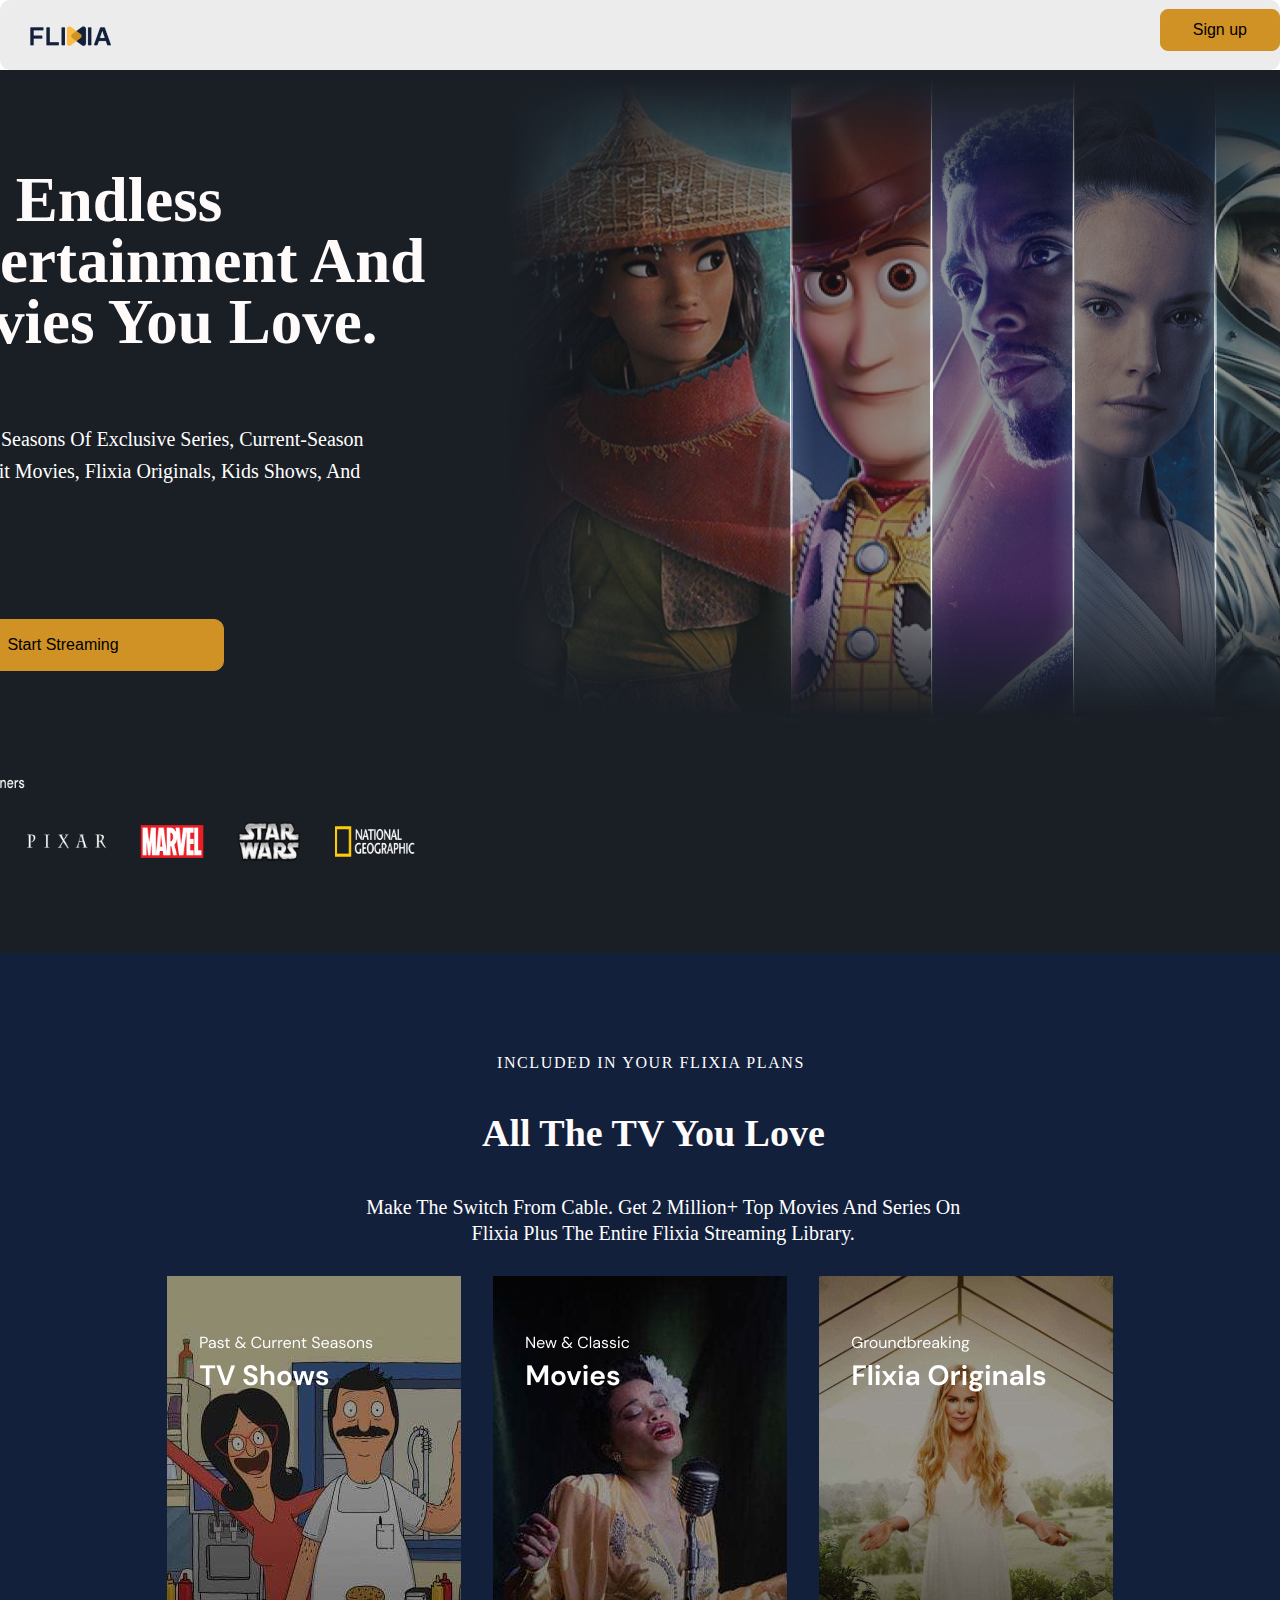
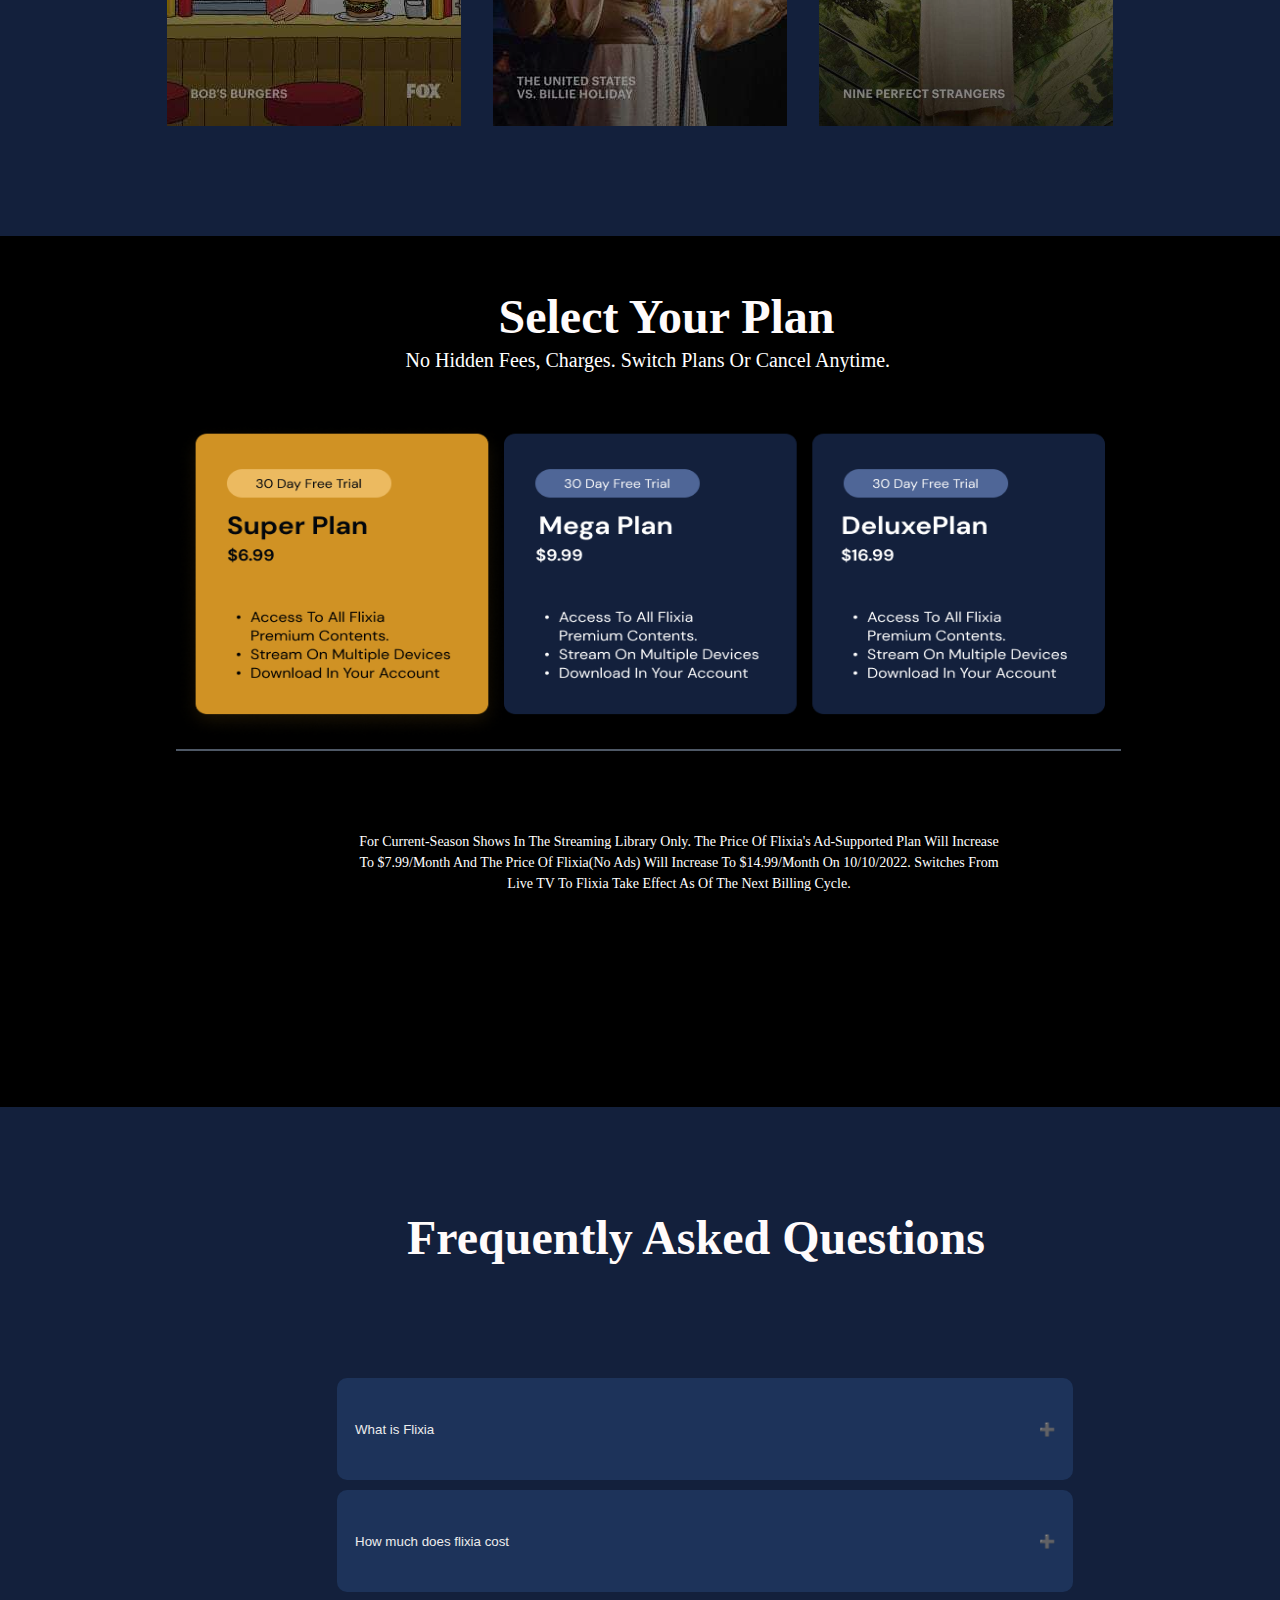
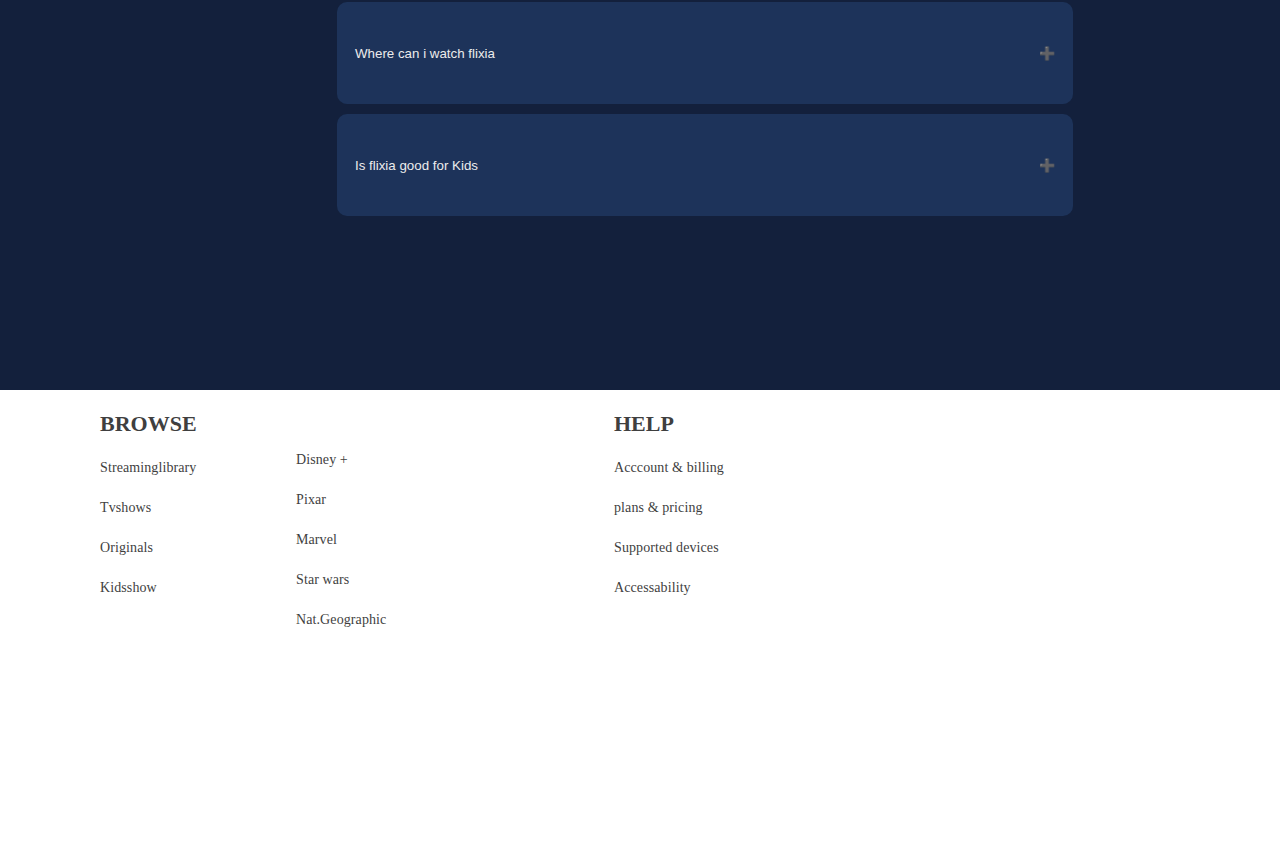
<file: flixialandingpage.html>
<!DOCTYPE html>
<html lang="en">
  <head>
    <meta charset="UTF-8" />
    <meta http-equiv="X-UA-Compatible" content="IE=edge" />
    <meta name="viewport" content="width=device-width, initial-scale=1.0" />
    <link rel="stylesheet" href="/filixia.css" />
    <title>Flixia</title>
  </head>
  <body>
    <header class="navbar">
      <img src="/Flixia logo 1.png" alt="logo" />
      <div class="button">
        <a href="#">Sign up</a>
      </div>
    </header>
    <section class="section-1">
      <div>
        <h4>Get endless entertainment and movies you love.</h4>
        <p>
          Stream full seasons of exclusive series, current-season episodes, hit
          movies, Flixia Originals, kids shows, and more.
        </p>
        <div class="streambtn">
          <a href="#">Start Streaming</a>
        </div>
        <img id="group3" src="/Group 3.png" alt="" />
      </div>
      <div>
        <img id="catalog" src="/catalog.png" alt="catalog" />
      </div>
    </section>
    <section class="section-2">
      <div>
        <p id="para1">INCLUDED IN YOUR FLIXIA PLANS</p>

        <p id="para2">All the tV you love</p>

        <p id="para3">
          Make the switch from cable. Get 2 million+ top Movies and series on
          Flixia plus the entire Flixia streaming library.
        </p>
        <img class="list" src="/Group 11.png" alt="" />
      </div>
    </section>
    <section class="section-3">
      <div>
        <h3 id="select">Select Your Plan</h3>
        <p id="para4">
          No hidden fees, Charges. Switch plans or cancel anytime.
        </p>
        <a href="#">
          <img id="bouquets" src="/Group 21.png" alt="" />
        </a>
        <div class="line"></div>
        <p id="para5">
          For current-season shows in the streaming library only. The price of
          Flixia's ad-supported plan will increase to $7.99/month and the price
          of Flixia(No Ads) will increase to $14.99/month on 10/10/2022.
          Switches from Live TV to Flixia take effect as of the next billing
          cycle.
        </p>
      </div>
    </section>
    <section class="section-4">
      <div>
        <h3 id="FAq">Frequently Asked questions</h3>
        <div id="accordion">
          <button class="accordion">What is Flixia</button>
          <div class="panel">
            <p>
              Lorem ipsum dolor sit amet consectetur adipisicing elit. Adipisci
              cumque aspernatur aliquam ut asperiores facere reiciendis neque
              doloremque incidunt quasi magni labore soluta consequatur, earum,
              rerum sed officia quaerat vel?
            </p>
          </div>
          <button class="accordion">How much does flixia cost</button>
          <div class="panel">
            <p>
              Lorem ipsum dolor sit amet, consectetur adipisicing elit. Facilis
              quod veritatis sed, ad aspernatur laudantium, non laborum
              distinctio nobis odit ipsa asperiores cumque minima quas labore
              reiciendis molestiae. In, molestiae!
            </p>
          </div>
          <button class="accordion">Where can i watch flixia</button>
          <div class="panel">
            <p>
              Lorem ipsum dolor sit amet consectetur adipisicing elit. Quas
              voluptatem facilis, praesentium asperiores ducimus maiores sequi,
              minima dolorum natus aut odit ex temporibus minus fugit quos alias
              suscipit, iusto ut!
            </p>
          </div>
          <button class="accordion">Is flixia good for Kids</button>
          <div class="panel">
            <p>
              Lorem ipsum dolor, sit amet consectetur adipisicing elit. Tempora,
              eius sapiente ratione deleniti recusandae quaerat soluta quis
              dolorem repellat eaque aspernatur voluptas asperiores voluptates
              tenetur delectus saepe accusamus, assumenda nam!
            </p>
          </div>
        </div>
      </div>
    </section>
    <footer class="box">
      <div>
        <h2>Browse</h2>
        <p>Streaminglibrary</p>
        <p>Tvshows</p>
        <p>Originals</p>
        <p>Kidsshow</p>
      </div>
      <div class="stream2">
        <p>Disney +</p>
        <p>Pixar</p>
        <p>Marvel</p>
        <p>Star wars</p>
        <p>Nat.Geographic</p>
      </div>
      <div class="help">
        <h2>Help</h2>
        <p>Acccount & billing</p>
        <p>plans & pricing</p>
        <p>Supported devices</p>
        <p>Accessability</p>
      </div>
      <div class="aboutus">
        <h2>About Us</h2>
        <p>Shop flixia</p>
        <p>Press</p>
        <p>Job</p>
        <p>Contact</p>
      </div>
    </footer>
  </body>
</html>
</file>
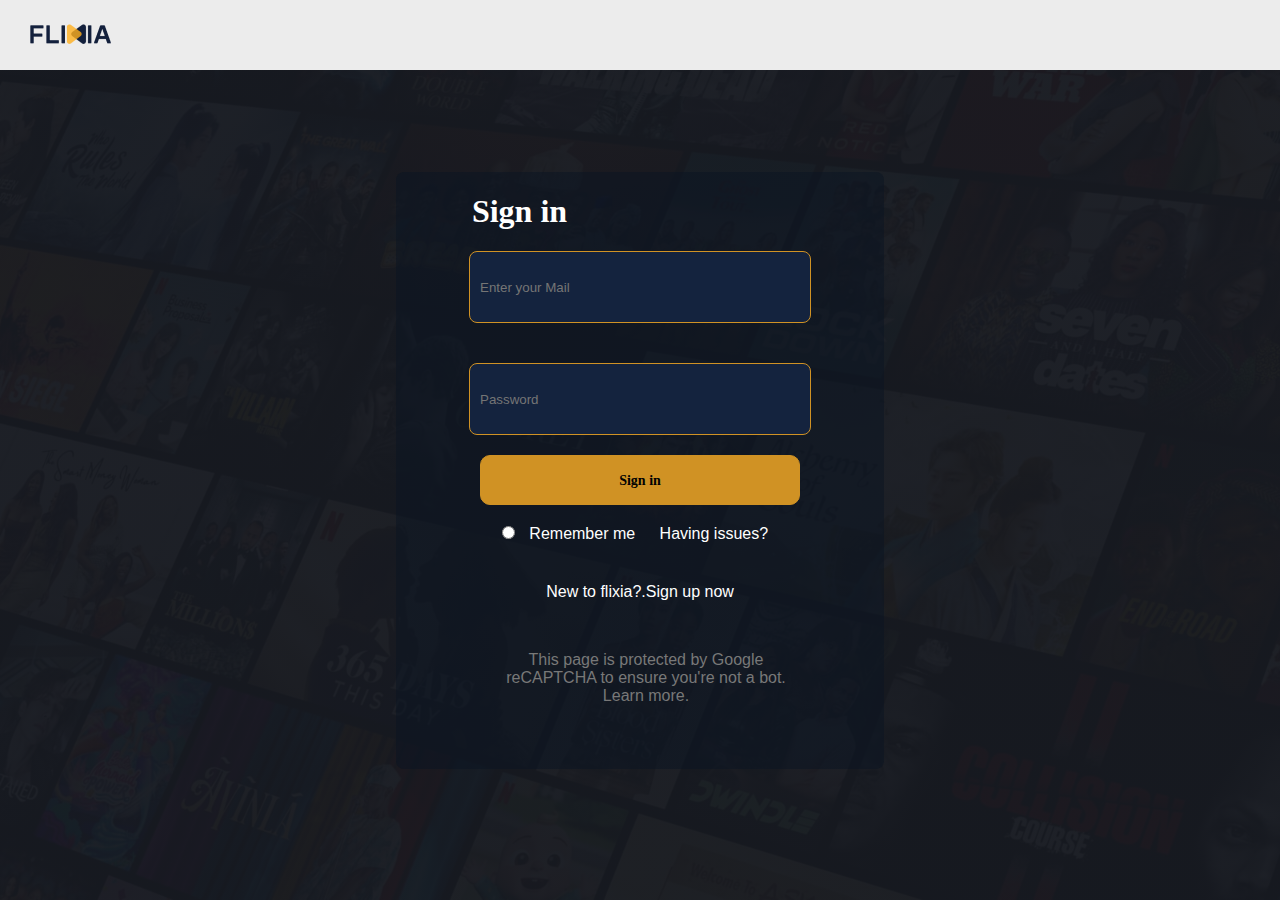
<file: flixialogin.html>
<!DOCTYPE html>
<html lang="en">
  <head>
    <meta charset="UTF-8" />
    <meta http-equiv="X-UA-Compatible" content="IE=edge" />
    <meta name="viewport" content="width=device-width, initial-scale=1.0" />
    <link rel="stylesheet" href="/filixia.css" />
    <title>flixia login</title>
  </head>
  <body class="login">
    <header class="headlogin">
      <div class="logologin">
        <img src="/Flixia logo 1.png" alt="" />
      </div>
    </header>
    <div class="sign-up-form">
      <h1>Sign in</h1>
      <form>
        <input type="text" class="input-box" placeholder="Enter your Mail" />
      </form>
      <form>
        <input type="text" class="input-box" placeholder="Password" />
      </form>
      <button class="sign-in">Sign in</button>
      <form class="form">
        <input type="radio" name="Remember me" id="" />
        <label class="label">Remember me</label>
        <a class="labellink" href="#">Having issues?</a>
      </form>
      <div class="signin">
        <a href="#">New to flixia?.Sign up now</a>
        <p>
          This page is protected by Google reCAPTCHA to ensure you're not a bot.
          Learn more.
        </p>
      </div>
    </div>
  </body>
</html>
</file>
<file: filixia.css>
* {
  margin: 0;
  font-family: "Segoe UI", Tahoma, Geneva, Verdana, sans-serif;
}
header {
  display: flex;
  justify-content: flex-start;
  align-items: center;
}
/*navbar*/
.navbar {
  width: 100vw;
  height: 70px;
  display: flex;
  background: #ececec;
  background-position: center;
  margin: auto;
  border-radius: 10px;
}
img {
  width: 95.68px;
  height: 30px;
  margin: 10px 20px;
}
.button {
  margin-left: 80%;
  margin-bottom: 10px;
  width: 124px;
  height: 40px;
  display: flex;
  flex-direction: row;
  justify-content: center;
  align-items: center;
  border: 1px solid #d09224;
  background: #d09224;
  border-radius: 8px;
}
.button a {
  text-decoration: none;
  text-align: center;
  color: #000;
}

/*section1*/
.section-1 {
  width: 100vw;
  height: 883px;
  display: flex;
  justify-content: center;
  background: #1a1f26;
  background-size: cover;
  background-position: center;
  margin: auto;
}
.section-1 h4 {
  width: 585px;
  height: 183px;
  display: flex;
  margin-top: 100px;
  font-family: "Inter";
  font-style: normal;
  font-weight: 700;
  font-size: 63px;
  line-height: 61px;
  text-transform: capitalize;
  color: #fffbfb;
}
.section-1 p {
  width: 468px;
  height: 96px;
  margin-top: 70px;
  display: flex;
  font-family: "DM Sans";
  font-style: normal;
  font-weight: 400;
  font-size: 20px;
  line-height: 32px;
  text-transform: capitalize;
  color: #ffffff;
}
.streambtn {
  width: 320px;
  height: 50px;
  display: flex;
  margin-top: 100px;
  justify-content: center;
  align-items: center;
  border: 1px solid #d09224;
  border-radius: 10px;
  background: #d09224;
}
.streambtn a {
  text-decoration: none;
  text-align: center;
  display: flex;
  color: #000;
}
#group3 {
  width: 500px;
  height: 101px;
  display: flex;
  justify-content: flex-start;
  margin-top: 100px;
}
#catalog {
  width: 851px;
  height: 660px;
  margin-top: 10px;
  display: flex;
  align-items: center;
}

/*section-2*/
.section-2 {
  width: 100vw;
  height: 883px;
  display: flex;
  justify-content: center;
  align-items: flex-start;
  margin: auto;
  background: #13203c;
}
#para1 {
  width: 377px;
  height: 21px;
  display: flex;
  margin-top: 10%;
  margin-left: 350px;
  font-family: "DM Sans";
  font-style: normal;
  font-weight: 400;
  font-size: 16px;
  line-height: 21px;
  text-align: center;
  letter-spacing: 0.1em;
  text-transform: capitalize;
  color: #ffffff;
}
#para2 {
  width: 466px;
  height: 61px;
  display: flex;
  margin-top: 30px;
  margin-left: 335px;
  font-family: "Inter";
  font-style: normal;
  font-weight: 700;
  font-size: 38px;
  line-height: 61px;
  text-align: center;
  text-transform: capitalize;
  color: #fffbfb;
}
#para3 {
  width: 638px;
  height: 52px;
  margin-top: 30px;
  margin-left: 20%;
  display: flex;
  font-family: "DM Sans";
  font-style: normal;
  font-weight: 400;
  font-size: 20px;
  line-height: 26px;
  text-align: center;
  text-transform: capitalize;
  color: #ffffff;
}
.list {
  width: 946px;
  height: 450px;
  display: flex;
  margin-top: 30px;
}

/*section-3*/
.section-3 {
  width: 100vw;
  height: 871px;
  display: flex;
  justify-content: center;
  align-items: flex-start;
  margin: auto;
  background: #000000;
}
#select {
  width: 382px;
  height: 61px;
  display: flex;
  justify-content: center;
  margin-top: 50px;
  margin-left: 320px;
  font-family: "Inter";
  font-style: normal;
  font-weight: 700;
  font-size: 48px;
  text-align: center;
  line-height: 61px;
  text-transform: capitalize;
  color: #fffbfb;
}
#para4 {
  width: 539px;
  height: 26px;
  display: flex;
  margin-left: 250px;
  font-family: "DM Sans";
  font-style: normal;
  font-weight: 400;
  font-size: 20px;
  line-height: 26px;
  text-align: center;
  text-transform: capitalize;
  color: #ffffff;
}
#bouquets {
  width: 929px;
  height: 316px;
  display: flex;
  margin-top: 50px;
}
.line {
  width: 943px;
  display: flex;
  border: 1px solid #4e5866;
  margin-left: 20px;
}
#para5 {
  width: 647px;
  height: 84px;
  display: flex;
  margin-top: 80px;
  margin-left: 200px;
  font-family: "DM Sans";
  font-style: normal;
  font-weight: 400;
  font-size: 14px;
  line-height: 21px;
  text-align: center;
  text-transform: capitalize;
  color: #ffffff;
}

/*section-4*/
.section-4 {
  width: 100vw;
  height: 883px;
  display: flex;
  justify-content: center;
  align-items: flex-start;
  margin: auto;
  background: #13203c;
}
#FAq {
  width: 666px;
  height: 61px;
  display: flex;
  margin-top: 100px;
  margin-left: 200px;
  font-family: "Inter";
  font-style: normal;
  font-weight: 700;
  font-size: 48px;
  line-height: 61px;
  text-align: center;
  text-transform: capitalize;
  color: #fffbfb;
}
#accordion {
  display: flex;
  flex-direction: column;
  justify-content: center;
  margin-top: 100px;
  margin-left: 130px;
}
.accordion {
  background-color: #1d335a;
  color: #ececec;
  cursor: pointer;
  padding: 18px;
  width: 100%;
  height: 102px;
  margin-top: 10px;
  text-align: left;
  border: none;
  outline: none;
  transition: 0.4s;
}
.active,
.accordion:hover {
  background-color: #4e5866;
}
.accordion:after {
  content: "\02795";
  font-size: 13px;
  color: #777;
  float: right;
  margin-left: 5px;
}

.active:after {
  content: "\2796";
}
.panel {
  padding: 0 18px;
  background-color: white;
  display: none;
  overflow: hidden;
}

/*footer*/
footer {
  display: flex;
  justify-content: flex-start;
  align-items: flex-start;
  margin: auto;
}
.box {
  width: 1512px;
  height: 458px;
  display: flex;
  background: #ffffff;
}
footer h2 {
  width: 96px;
  height: 28px;
  display: flex;
  margin-top: 20px;
  margin-left: 100px;
  font-family: "Inter";
  font-style: normal;
  font-weight: 600;
  font-size: 22px;
  line-height: 28px;
  text-transform: uppercase;
  color: #3f3f3f;
}
footer p {
  width: 58px;
  height: 20px;
  display: flex;
  margin-left: 100px;
  margin-top: 20px;
  font-family: "Inter";
  font-style: normal;
  font-weight: 300;
  font-size: 14px;
  line-height: 20px;
  letter-spacing: 0.1px;
  color: #3f3f3f;
}
.stream2 {
  margin-top: 40px;
}
.stream2 p {
  width: 118px;
  height: 20px;
  font-family: "Inter";
  font-style: normal;
  font-weight: 300;
  font-size: 14px;
  line-height: 20px;

  letter-spacing: 0.1px;

  color: #3f3f3f;
}
.help {
  margin-left: 100px;
}
.help h2 {
  width: 57px;
  height: 28px;
  font-family: "Inter";
  font-style: normal;
  font-weight: 600;
  font-size: 22px;
  line-height: 28px;
  text-transform: uppercase;
  color: #3f3f3f;
}
.help p {
  width: 118px;
  height: 20px;

  font-family: "Inter";
  font-style: normal;
  font-weight: 300;
  font-size: 14px;
  line-height: 20px;

  letter-spacing: 0.1px;

  color: #3f3f3f;
}
.aboutus {
  margin-top: 0px;
  margin-left: 600px;
}
.aboutus h2 {
  width: 114px;
  height: 28px;
  font-family: "Inter";
  font-style: normal;
  font-weight: 600;
  font-size: 22px;
  line-height: 28px;
  text-transform: uppercase;
  color: #3f3f3f;
}
.aboutus p {
  width: 72px;
  height: 20px;

  font-family: "Inter";
  font-style: normal;
  font-weight: 300;
  font-size: 14px;
  line-height: 20px;
  letter-spacing: 0.1px;

  color: #3f3f3f;
}

/*login*/
.login {
  width: 100vw;
  height: 100vh;
  margin: auto;
  background: linear-gradient(
      0deg,
      rgba(23, 26, 33, 0.96),
      rgba(23, 26, 33, 0.96)
    ),
    url(/background.png);
  background-size: cover;
  background-position: center;
}
.headlogin {
  width: 100vw;
  height: 70px;
  margin: auto;
  background: #ececec;
}

.sign-up-form {
  width: 448px;
  height: 557px;
  background: rgba(10, 19, 34, 0.5);
  padding: 20px;
  margin: 8% auto 0;
  text-align: center;
  border-radius: 8px;
}
.sign-up-form h1 {
  width: 107px;
  height: 39px;
  margin-left: 50px;
  font-family: "Inter";
  font-style: normal;
  font-weight: 700;
  font-size: 32px;
  line-height: 39px;
  color: #ffffff;
}
.input-box {
  width: 320px;
  height: 50px;
  padding: 10px;
  margin: 20px 0;
  background: #14233e;
  border: 1px solid #d09224;
  border-radius: 8px;
  outline: none;
}
button {
  width: 320px;
  height: 50px;
  padding: 10px;
  cursor: pointer;
  background: #d09224;
  border-radius: 10px;
  border: 1px solid #d09224;
}
.sign-in {
  font-family: "Inter";
  font-style: normal;
  font-weight: 700;
  font-size: 14px;
  line-height: 17px;
  color: #020202;
}
.form {
  margin-top: 20px;
}
label {
  width: 82px;
  height: 16px;
  padding: 10px;
  margin: 40px 0;
  color: #ffffff;
}
.labellink {
  width: 81px;
  height: 16px;
  padding: 10px;
  margin: 40px 0;
  text-decoration: none;
  color: #ffffff;
}
.signin {
  margin-top: 40px;
}
.signin a {
  width: 81px;
  height: 16px;
  padding: 10px;
  margin: 40px 0;
  text-decoration: none;
  color: #ffffff;
}
.para {
  width: 320px;
  height: 32px;
  font-family: "DM Sans";
  font-style: normal;
  font-weight: 400;
  font-size: 12px;
  line-height: 16px;
  /* or 133% */

  text-transform: capitalize;

  color: #787878;
}
.sign-up-form p {
  width: 320px;
  height: 32px;
  text-align: center;
  padding: 10px;
  margin: 40px 60px;

  color: #787878;
}
</file>
